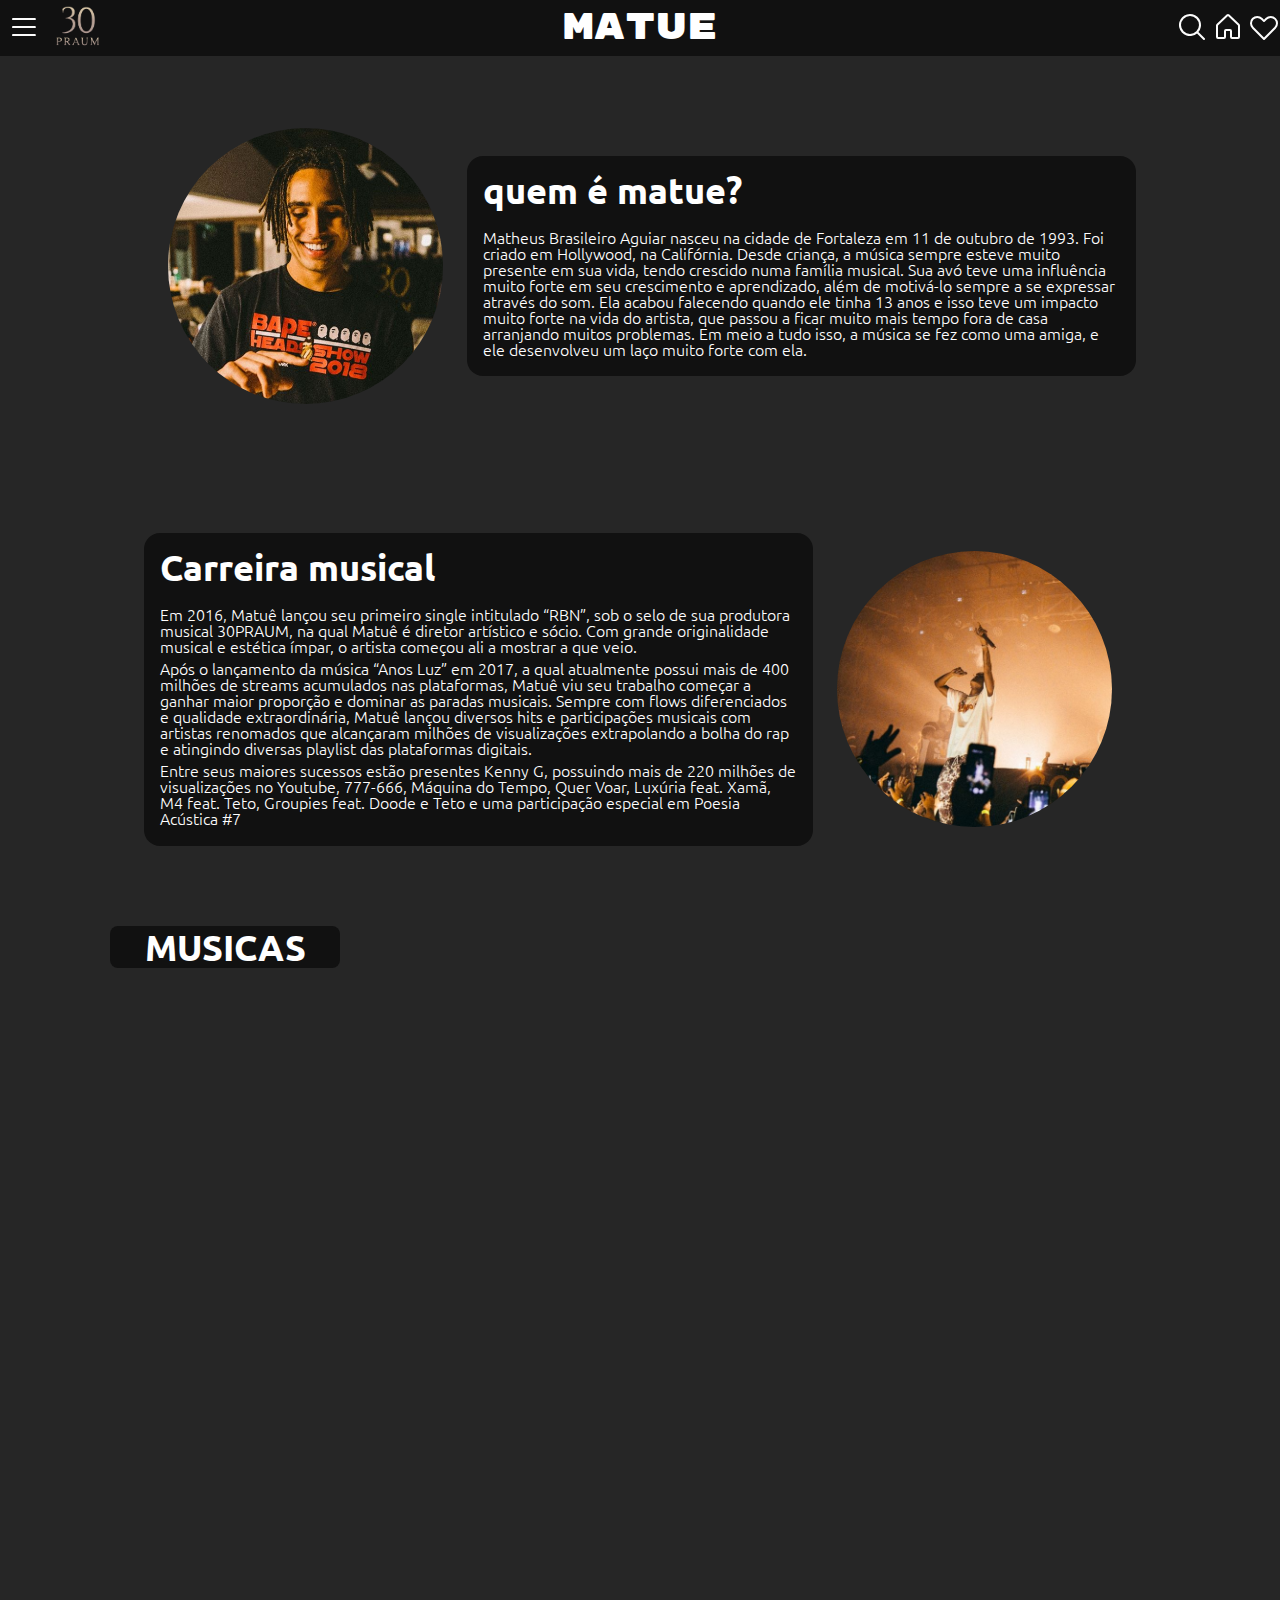
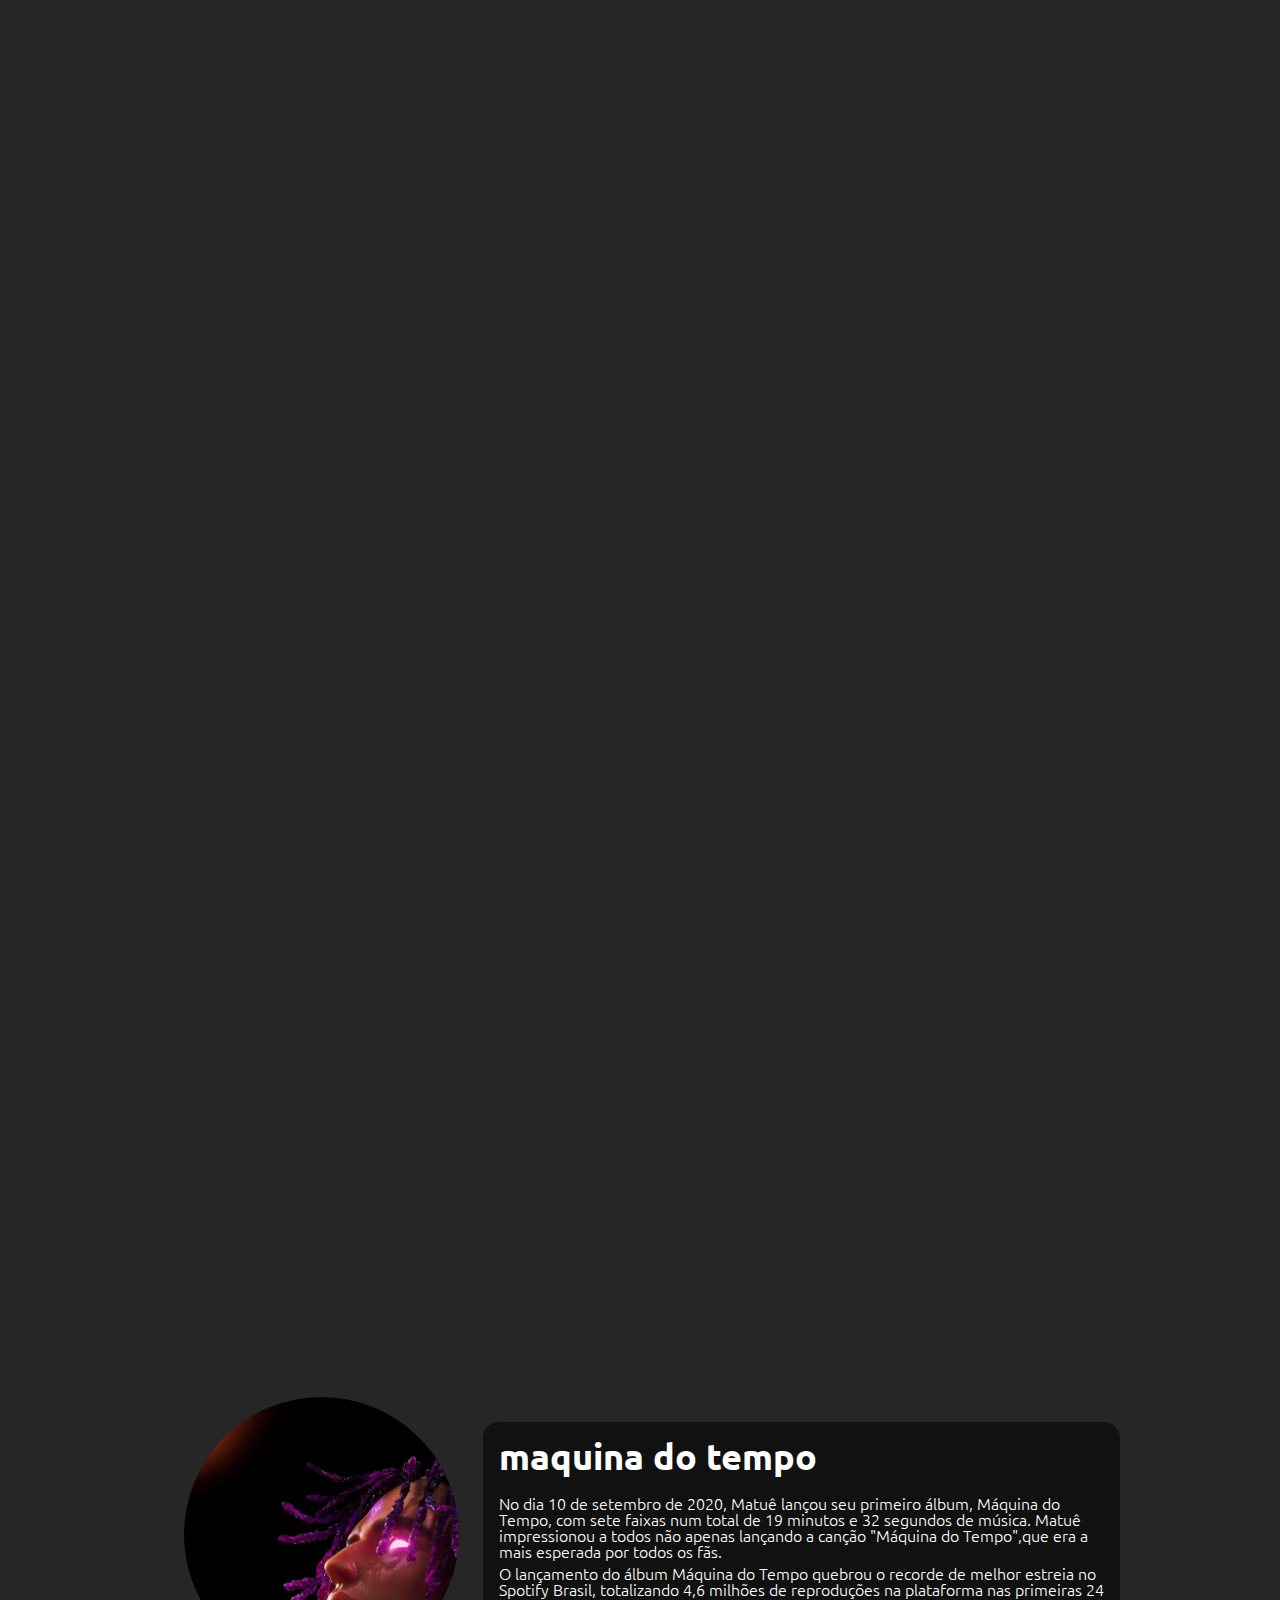
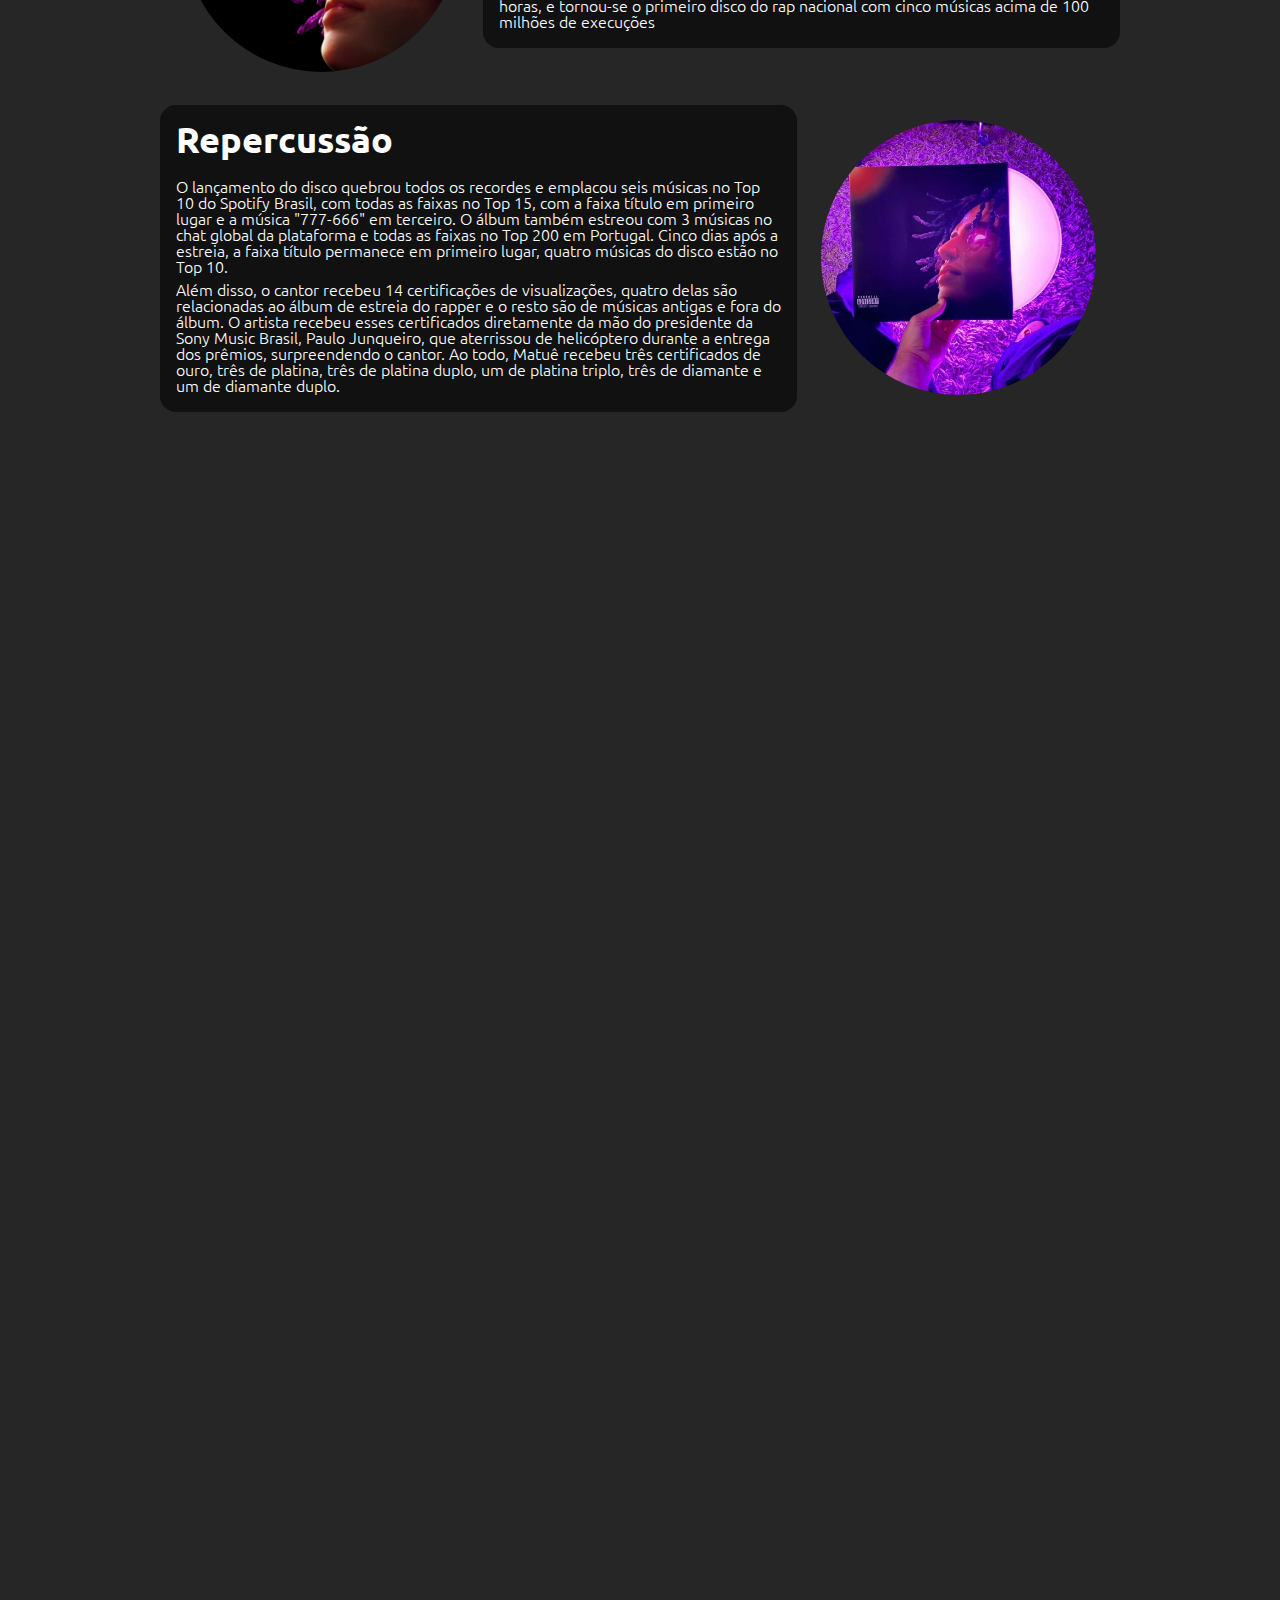
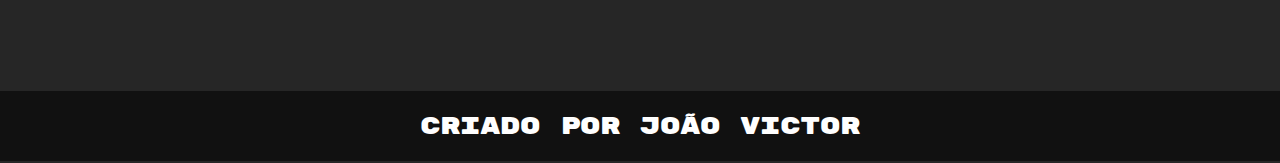
<file: index.html>
<!DOCTYPE html>
<html lang="pt-br">  
<head>
    <meta charset="UTF-8">
    <meta name="viewport" content="width=device-width, initial-scale=1.0">
    <title>30praum</title>
    
    <link rel="preconnect" href="https://fonts.googleapis.com">
    <link rel="preconnect" href="https://fonts.gstatic.com" crossorigin>
    <link href="https://fonts.googleapis.com/css2?family=Rubik+Mono+One&display=swap" rel="stylesheet">

    <link rel="preconnect" href="https://fonts.googleapis.com">
    <link rel="preconnect" href="https://fonts.gstatic.com" crossorigin>
    <link href="https://fonts.googleapis.com/css2?family=Ubuntu:wght@300;400;500;700&display=swap" rel="stylesheet">
    <link rel="stylesheet" href="reset.css">
    <link rel="stylesheet" href="style.css">
    <link rel="stylesheet" href="styles/album.css">
    <link rel="stylesheet" href="./styles/rodape.css">
    <link rel="stylesheet" href="./styles/responsivo.css">
    <link rel="stylesheet" href="./styles/musica.css">
</head>
<body>
    <header class="cabecalho">
        <div class="cabecalho__menu">
            <div class="cabecalho__pesquisa">
                <input type="checkbox" id="menu" class="cabecalho__botao">
                <label for="menu" class="menu__foto">
                    <span class="cabecalho__lista-hamburguer cabecalho__img"><img src="./_fotos/list.png" alt="menu lista" class="new__menu"></span>
                    <img src="_fotos/30praumlogo.png" alt="logo 30praum" width="55" class="cabecalho__img">
                </label>
                <ul class="lista__menu">
                    <li class="lista__titulo">Artistas</li>
                    <li class="lista__menu__item">
                        <a href="index.html" class="lista__link">Matue</a>
                    </li>
                    <li class="lista__menu__item">
                        <a href="teto.html" class="lista__link">Teto</a>
                    </li>
                    <li class="lista__menu__item">
                       <a href="wiu.html" class="lista__link">Wiu</a> 
                    </li>
                </ul>
            </div>   
            <div class="artista">
                <h1 class="artista__pagina">Matue</h1>
            </div> 
            <div class="cabecalho__icones">
                <a href="#"><img src="_fotos/magnifying-glass (1).svg" alt="lupa" class="cabecalho__img"></a>
                <a href="index.html"><img src="_fotos/casa.svg" alt="inicio" class="cabecalho__img"></a>
                <a href="#"><img src="./_fotos/coracao.svg" alt="coração" class="cabecalho__img"></a>
            </div>
        </div>
    </header>


    <main class="biografia">
        <div class="conteudo__foto">
            <img src="./_fotos/matue.png" alt="Matuê" class="conteudo__artista" width="275">
        </div>
        <div class="conteudo__caixa">
            <h1 class="conteudo__titulo">quem é matue?</h1>
            <P class="conteudo__texto">Matheus Brasileiro Aguiar nasceu na cidade de Fortaleza em 11 de outubro de 1993. Foi criado em Hollywood, na Califórnia. Desde criança, a música sempre esteve muito presente em sua vida, tendo crescido numa família musical. Sua avó teve uma influência muito forte em seu crescimento e aprendizado, além de motivá-lo sempre a se expressar através do som. Ela acabou falecendo quando ele tinha 13 anos e isso teve um impacto muito forte na vida do artista, que passou a ficar muito mais tempo fora de casa arranjando muitos problemas. Em meio a tudo isso, a música se fez como uma amiga, e ele desenvolveu um laço muito forte com ela.</P>
        </div>
    </main>

    <section class="carreira">
        <div class="conteudo__caixa">
            <h2 class="conteudo__titulo">Carreira musical</h2>
            <p class="conteudo__texto">Em 2016, Matuê lançou seu primeiro single intitulado “RBN”, sob o selo de sua produtora musical 30PRAUM, na qual Matuê é diretor artístico e sócio. Com grande originalidade musical e estética ímpar, o artista começou ali a mostrar a que veio.</p>

            <p class="conteudo__texto">Após o lançamento da música “Anos Luz” em 2017, a qual atualmente possui mais de 400 milhões de streams acumulados nas plataformas, Matuê viu seu trabalho começar a ganhar maior proporção e dominar as paradas musicais. Sempre com flows diferenciados e qualidade extraordinária, Matuê lançou diversos hits e participações musicais com artistas renomados que alcançaram milhões de visualizações extrapolando a bolha do rap e atingindo diversas playlist das plataformas digitais.</p>
                
            <p class="conteudo__texto">Entre seus maiores sucessos estão presentes  Kenny G, possuindo mais de 220 milhões de visualizações no Youtube, 777-666, Máquina do Tempo, Quer Voar, Luxúria feat. Xamã, M4 feat. Teto, Groupies feat. Doode e Teto e uma participação especial em Poesia Acústica #7</p>
        </div>
        <div class="conteudo__foto">
            <img src="./_fotos/matue4.png" alt="matue cantando" class="conteudo__artista" width="275">
        </div>
    </section>
     
    <section class="musica">
    <div class="conteudo__caixa lancamentos">
        <h2 class="conteudo__titulo titulo__musica">MUSICAS</h2>
    </div>

    <ul class="album__musica">
            
            <li class="album__item">
                <iframe style="border-radius:12px" src="https://open.spotify.com/embed/track/3ktTWpYdXrYApH54cBo4Ap?utm_source=generator" width="100%" height="352" frameBorder="0" allowfullscreen="" allow="autoplay; clipboard-write; encrypted-media; fullscreen; picture-in-picture" loading="lazy"></iframe>
            </li>

            <li class="album__item">
                <iframe style="border-radius:12px" src="https://open.spotify.com/embed/track/4qDT0BeJ7BjatrN9k8AvB4?utm_source=generator" width="100%" height="352" frameBorder="0" allowfullscreen="" allow="autoplay; clipboard-write; encrypted-media; fullscreen; picture-in-picture" loading="lazy"></iframe>
            </li>

            <li class="album__item">
                <iframe style="border-radius:12px" src="https://open.spotify.com/embed/track/6bTdZ7xfKp3NqqADJ8HLyj?utm_source=generator" width="100%" height="352" frameBorder="0" allowfullscreen="" allow="autoplay; clipboard-write; encrypted-media; fullscreen; picture-in-picture" loading="lazy"></iframe>
            </li>

            <li class="album__item">
                <iframe style="border-radius:12px" src="https://open.spotify.com/embed/track/2AQJRDfQJbfgmTf5e62Czl?utm_source=generator" width="100%" height="352" frameBorder="0" allowfullscreen="" allow="autoplay; clipboard-write; encrypted-media; fullscreen; picture-in-picture" loading="lazy"></iframe>
            </li>

            <li class="album__item">
                <iframe style="border-radius:12px" src="https://open.spotify.com/embed/track/3ua3rqwBNmeGeQfcKnA3bT?utm_source=generator" width="100%" height="352" frameBorder="0" allowfullscreen="" allow="autoplay; clipboard-write; encrypted-media; fullscreen; picture-in-picture" loading="lazy"></iframe>
            </li>

            <li class="album__item">
                <iframe style="border-radius:12px" src="https://open.spotify.com/embed/track/7aZusA4cWXz3Wv9e9uhavz?utm_source=generator" width="100%" height="352" frameBorder="0" allowfullscreen="" allow="autoplay; clipboard-write; encrypted-media; fullscreen; picture-in-picture" loading="lazy"></iframe>
            </li>

            <li class="album__item">
                <iframe style="border-radius:12px" src="https://open.spotify.com/embed/track/3pVax9HoXuooUIiSaiDRxL?utm_source=generator" width="100%" height="352" frameBorder="0" allowfullscreen="" allow="autoplay; clipboard-write; encrypted-media; fullscreen; picture-in-picture" loading="lazy"></iframe>
            </li>

            <li class="album__item">
                <iframe style="border-radius:12px" src="https://open.spotify.com/embed/track/3MkdA6vwF0ifRl86yzTlJW?utm_source=generator" width="100%" height="352" frameBorder="0" allowfullscreen="" allow="autoplay; clipboard-write; encrypted-media; fullscreen; picture-in-picture" loading="lazy"></iframe>
            </li>

            <li class="album__item">
                <iframe style="border-radius:12px" src="https://open.spotify.com/embed/track/7MPQNyAX02uIEQCRsC4sgc?utm_source=generator" width="100%" height="352" frameBorder="0" allowfullscreen="" allow="autoplay; clipboard-write; encrypted-media; fullscreen; picture-in-picture" loading="lazy"></iframe>
            </li>

            <li class="album__item">
                <iframe style="border-radius:12px" src="https://open.spotify.com/embed/track/4MF0VMffyxHsy3GZwwUnAs?utm_source=generator" width="100%" height="352" frameBorder="0" allowfullscreen="" allow="autoplay; clipboard-write; encrypted-media; fullscreen; picture-in-picture" loading="lazy"></iframe>
            </li>

            <li class="album__item">
                <iframe style="border-radius:12px" src="https://open.spotify.com/embed/track/18KpzkzNNX4myaqT0ROcVY?utm_source=generator" width="100%" height="352" frameBorder="0" allowfullscreen="" allow="autoplay; clipboard-write; encrypted-media; fullscreen; picture-in-picture" loading="lazy"></iframe>
            </li>

            <li class="album__item">
                <iframe style="border-radius:12px" src="https://open.spotify.com/embed/track/3dMzdnrJHul8dFZsJfGaQI?utm_source=generator" width="100%" height="352" frameBorder="0" allowfullscreen="" allow="autoplay; clipboard-write; encrypted-media; fullscreen; picture-in-picture" loading="lazy"></iframe>
            </li>

            <li class="album__item">
                <iframe style="border-radius:12px" src="https://open.spotify.com/embed/track/1fDBHAthXN5VVLg1RaCYQJ?utm_source=generator" width="100%" height="352" frameBorder="0" allowfullscreen="" allow="autoplay; clipboard-write; encrypted-media; fullscreen; picture-in-picture" loading="lazy"></iframe>
            </li>

            <li class="album__item">
                <iframe style="border-radius:12px" src="https://open.spotify.com/embed/track/0GYPcKDlsb8WEtJkkKdtgH?utm_source=generator" width="100%" height="352" frameBorder="0" allowfullscreen="" allow="autoplay; clipboard-write; encrypted-media; fullscreen; picture-in-picture" loading="lazy"></iframe>
            </li>

            <li class="album__item">
                <iframe style="border-radius:12px" src="https://open.spotify.com/embed/track/1LbGQIbIK5fybh2AfGz0hw?utm_source=generator" width="100%" height="352" frameBorder="0" allowfullscreen="" allow="autoplay; clipboard-write; encrypted-media; fullscreen; picture-in-picture" loading="lazy"></iframe>
            </li>
    </ul>
    </section>

    <section class="album">
        <div class="album__container">
            <div class="conteudo__foto caixa">
                <img src="./_fotos/ab67616d0000b273eaf3178d5ebb408fab56f6b8.jpeg" alt="album maquina do tempo" width="275" class="conteudo__artista">
            </div>
            <div class="conteudo__caixa conteudo__um">
                <h2 class="conteudo__titulo">maquina do tempo</h2>
                <p class=" conteudo__texto">No dia 10 de setembro de 2020, Matuê lançou seu primeiro álbum, Máquina do Tempo, com sete faixas num total de 19 minutos e 32 segundos de música. Matuê impressionou a todos não apenas lançando a canção "Máquina do Tempo",que era a mais esperada por todos os fãs.</p>
                <p class="conteudo__texto">O lançamento do álbum Máquina do Tempo quebrou o recorde de melhor estreia no Spotify Brasil, totalizando 4,6 milhões de reproduções na plataforma nas primeiras 24 horas, e tornou-se o primeiro disco do rap nacional com cinco músicas acima de 100 milhões de execuções</p>
            </div>
        </div>
        <div class="album__container contasiner__doi">
            <div class="conteudo__caixa">
                <h3 class="conteudo__titulo">Repercussão</h3>
                <p class="conteudo__texto">O lançamento do disco quebrou todos os recordes e emplacou seis músicas no Top 10 do Spotify Brasil, com todas as faixas no Top 15, com a faixa título em primeiro lugar e a música "777-666" em terceiro. O álbum também estreou com 3 músicas no chat global da plataforma  e todas as faixas no Top 200 em Portugal. Cinco dias após a estreia, a faixa título permanece em primeiro lugar, quatro músicas do disco estão no Top 10.</p>
                <p class="conteudo__texto">Além disso, o cantor recebeu 14 certificações de visualizações, quatro delas são relacionadas ao álbum de estreia do rapper e o resto são de músicas antigas e fora do álbum. O artista recebeu esses certificados diretamente da mão do presidente da Sony Music Brasil, Paulo Junqueiro, que aterrissou de helicóptero durante a entrega dos prêmios, surpreendendo o cantor. Ao todo, Matuê recebeu três certificados de ouro, três de platina, três de platina duplo, um de platina triplo, três de diamante e um de diamante duplo.</p>
            </div>
            <div class="album__conteudo__foto">
                <img src="./_fotos/maquinaalbum.jpg" alt="foto do album maquina do tempo" class="conteudo__artista" width="275">
            </div> 
        </div> 
        <div class="album-musicas">
            <ul class="lista__album">
                <li class="album__item">
                    <iframe style="border-radius:12px" src="https://open.spotify.com/embed/track/5T6mY3sQbvVfLnertXdoST?utm_source=generator" width="100%" height="352" frameBorder="0" allowfullscreen="" allow="autoplay; clipboard-write; encrypted-media; fullscreen; picture-in-picture" loading="lazy"></iframe>
                </li>
                <li class="album__item">
                    <iframe style="border-radius:12px" src="https://open.spotify.com/embed/track/2XymTaHTrQWDEuSyhfZvqF?utm_source=generator" width="100%" height="352" frameBorder="0" allowfullscreen="" allow="autoplay; clipboard-write; encrypted-media; fullscreen; picture-in-picture" loading="lazy"></iframe>
                </li>
                <li class="album__item">
                    <iframe style="border-radius:12px" src="https://open.spotify.com/embed/track/0bV0LtjtZH76gD0ujPYS3n?utm_source=generator" width="100%" height="352" frameBorder="0" allowfullscreen="" allow="autoplay; clipboard-write; encrypted-media; fullscreen; picture-in-picture" loading="lazy"></iframe>
                </li>
                <li class="album__item">
                    <iframe style="border-radius:12px" src="https://open.spotify.com/embed/track/4OfKTnuccYFO1xxF4tCvRE?utm_source=generator" width="100%" height="352" frameBorder="0" allowfullscreen="" allow="autoplay; clipboard-write; encrypted-media; fullscreen; picture-in-picture" loading="lazy"></iframe>
                </li>
                <li class="album__item">
                    <iframe style="border-radius:12px" src="https://open.spotify.com/embed/track/3sGcETRMuAgcPgjDpIkgMn?utm_source=generator" width="100%" height="352" frameBorder="0" allowfullscreen="" allow="autoplay; clipboard-write; encrypted-media; fullscreen; picture-in-picture" loading="lazy"></iframe>
                </li>
                <li class="album__item">
                    <iframe style="border-radius:12px" src="https://open.spotify.com/embed/track/2c80HnIOPMmQQVQllQEWb5?utm_source=generator" width="100%" height="352" frameBorder="0" allowfullscreen="" allow="autoplay; clipboard-write; encrypted-media; fullscreen; picture-in-picture" loading="lazy"></iframe>
                </li>
                <li class="album__item">
                    <iframe style="border-radius:12px" src="https://open.spotify.com/embed/track/5oI9blwsXC8AkTWw6wASY8?utm_source=generator" width="100%" height="352" frameBorder="0" allowfullscreen="" allow="autoplay; clipboard-write; encrypted-media; fullscreen; picture-in-picture" loading="lazy"></iframe>
                </li>
            </ul>
        </div>
    </section>

   <footer class="rodape">
        <h1 class="titulo__rodape">criado por João Victor</h1>
    </footer> 
</body>
</html>
</file>
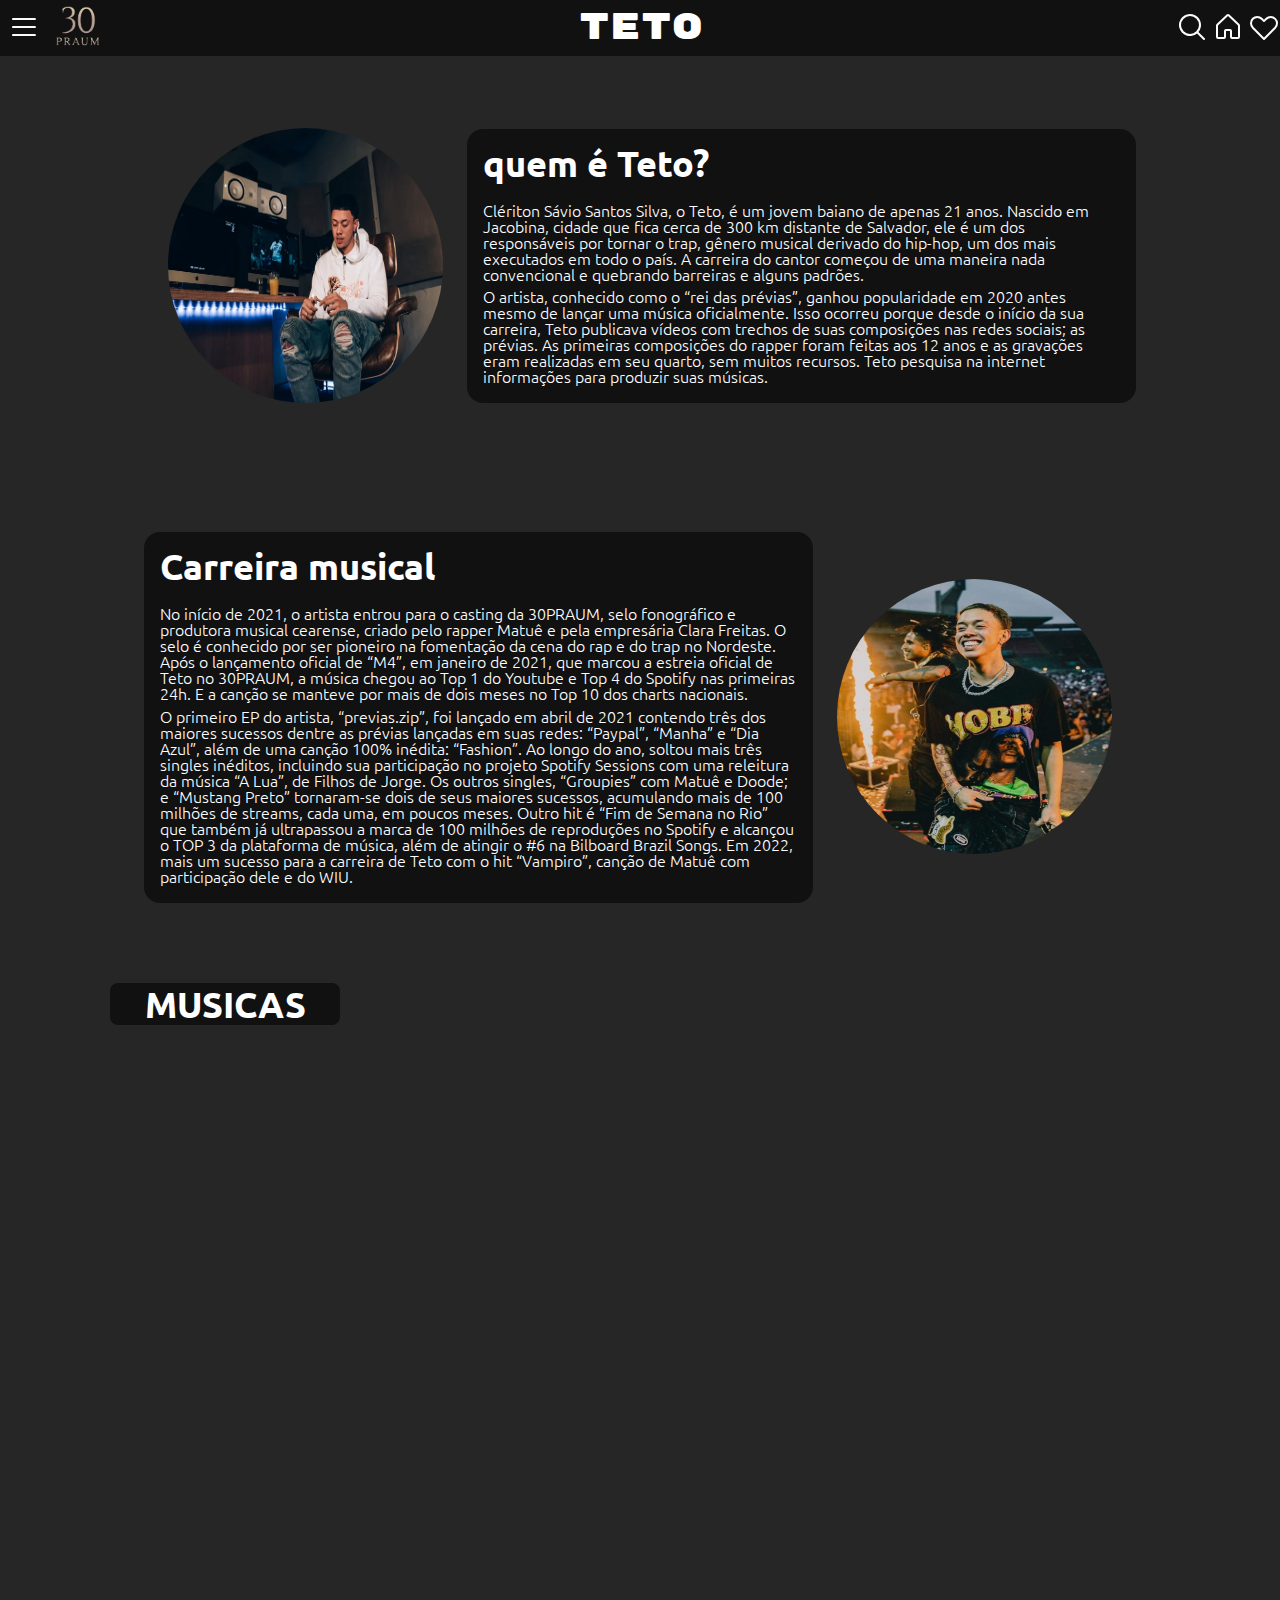
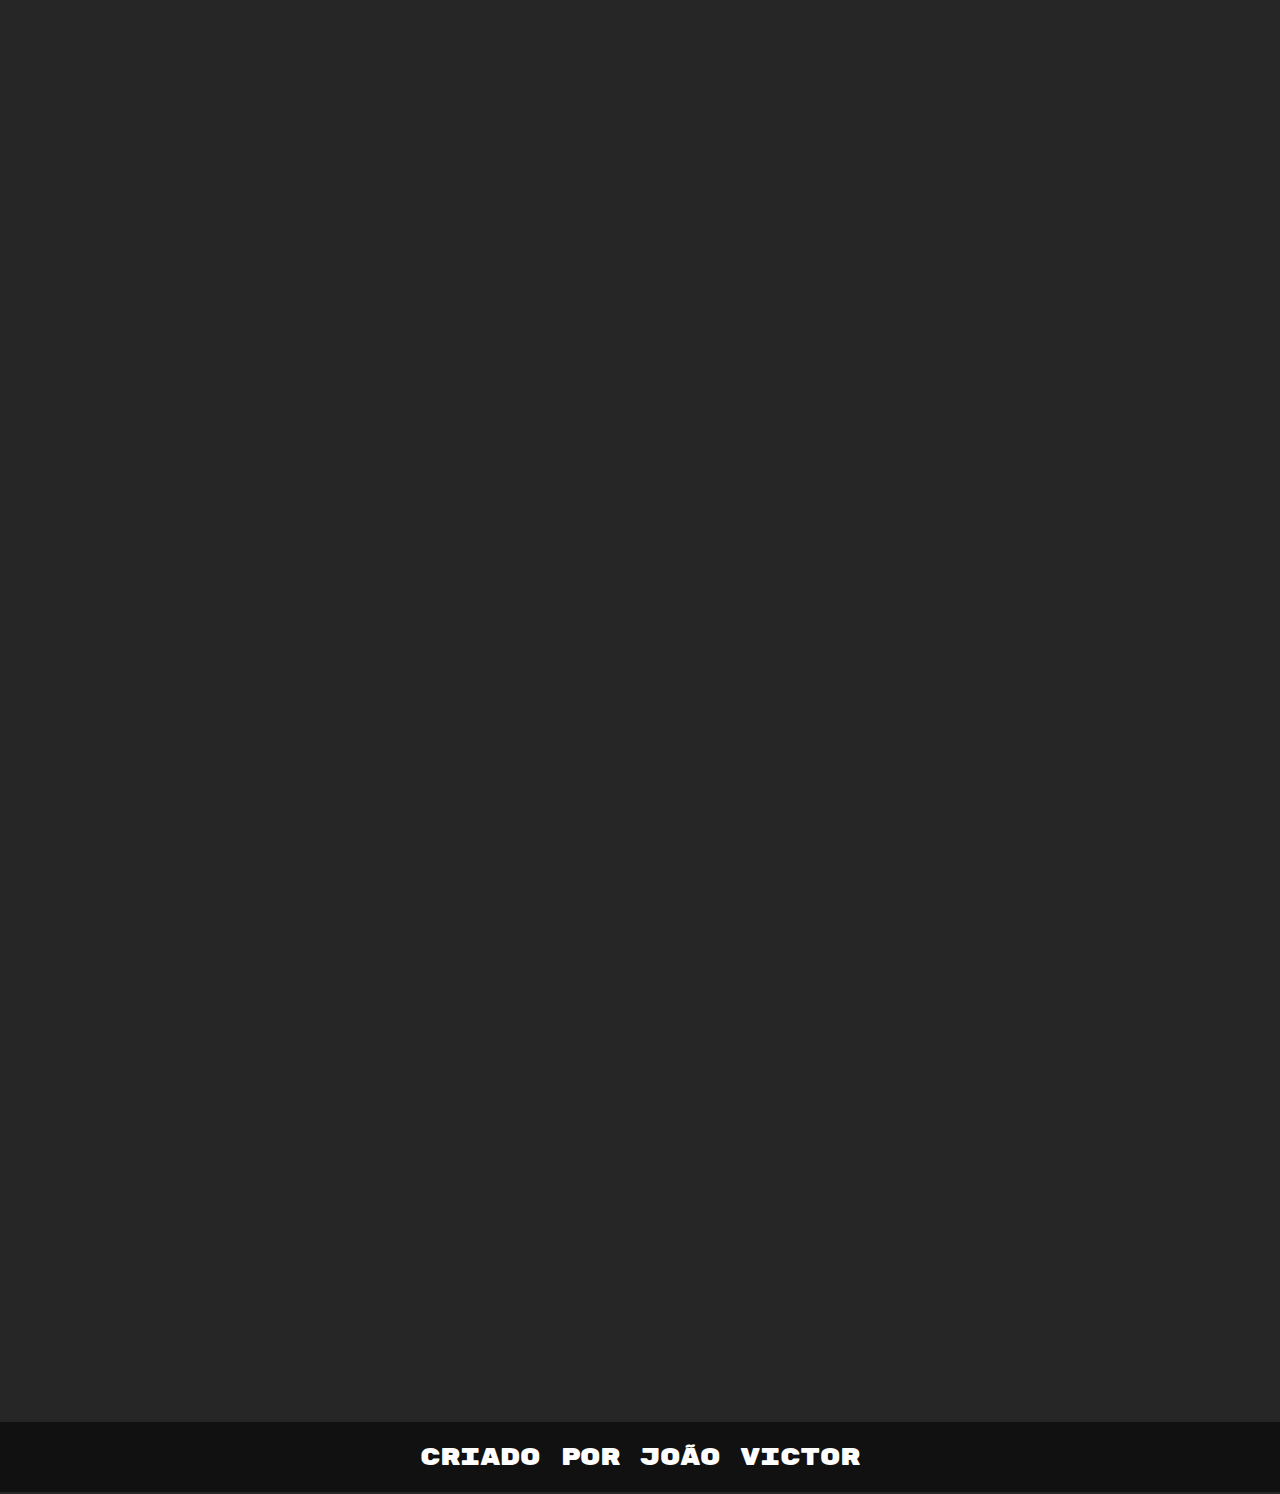
<file: teto.html>
<!DOCTYPE html>
<html lang="pt-br">  
<head>
    <meta charset="UTF-8">
    <meta name="viewport" content="width=device-width, initial-scale=1.0">
    <title>30praum</title>
    
    <link rel="preconnect" href="https://fonts.googleapis.com">
    <link rel="preconnect" href="https://fonts.gstatic.com" crossorigin>
    <link href="https://fonts.googleapis.com/css2?family=Rubik+Mono+One&display=swap" rel="stylesheet">

    <link rel="preconnect" href="https://fonts.googleapis.com">
    <link rel="preconnect" href="https://fonts.gstatic.com" crossorigin>
    <link href="https://fonts.googleapis.com/css2?family=Ubuntu:wght@300;400;500;700&display=swap" rel="stylesheet">
    <link rel="stylesheet" href="reset.css">
    <link rel="stylesheet" href="style.css">
    <link rel="stylesheet" href="styles/album.css">
    <link rel="stylesheet" href="./styles/rodape.css">
    <link rel="stylesheet" href="./styles/responsivo.css">
    <link rel="stylesheet" href="./styles/musica.css">
</head>
<body>
    <header class="cabecalho">
        <div class="cabecalho__menu">
            <div class="cabecalho__pesquisa">
                <input type="checkbox" id="menu" class="cabecalho__botao">
                <label for="menu" class="menu__foto">
                    <span class="cabecalho__lista-hamburguer cabecalho__img"><img src="./_fotos/list.png" alt="menu lista" class="new__menu"></span>
                    <img src="_fotos/30praumlogo.png" alt="logo 30praum" width="55" class="cabecalho__img">
                </label>
                <ul class="lista__menu">
                    <li class="lista__titulo">Artistas</li>
                    <li class="lista__menu__item">
                        <a href="index.html" class="lista__link">Matue</a>
                    </li>
                    <li class="lista__menu__item">
                        <a href="teto.html" class="lista__link">Teto</a>
                    </li>
                    <li class="lista__menu__item">
                       <a href="wiu.html" class="lista__link">Wiu</a> 
                    </li>
                </ul>
            </div>   
            <div class="artista">
                <h1 class="artista__pagina">Teto</h1>
            </div> 
            <div class="cabecalho__icones">
                <a href="#"><img src="_fotos/magnifying-glass (1).svg" alt="lupa" class="cabecalho__img"></a>
                <a href="index.html"><img src="_fotos/casa.svg" alt="inicio" class="cabecalho__img"></a>
                <a href="#"><img src="./_fotos/coracao.svg" alt="coração" class="cabecalho__img"></a>
            </div>
        </div>
    </header>


 
    <main class="biografia">
        <div class="conteudo__foto">
            <img src="./_fotos/teto.webp" alt="Teto" class="conteudo__artista" width="275" height="275">
        </div>
        <div class="conteudo__caixa">
            <h1 class="conteudo__titulo">quem é Teto?</h1>
            <p class="conteudo__texto">Clériton Sávio Santos Silva, o Teto, é um jovem baiano de apenas 21 anos. Nascido em Jacobina, cidade que fica cerca de 300 km distante de Salvador, ele é um dos responsáveis por tornar o trap, gênero musical derivado do hip-hop, um dos mais executados em todo o país. A carreira do cantor começou de uma maneira nada convencional e quebrando barreiras e alguns padrões.</p>
               
            <p class="conteudo__texto">O artista, conhecido como o “rei das prévias”, ganhou popularidade em 2020 antes mesmo de lançar uma música oficialmente. Isso ocorreu porque desde o início da sua carreira, Teto publicava vídeos com trechos de suas composições nas redes sociais; as prévias. As primeiras composições do rapper foram feitas aos 12 anos e as gravações eram realizadas em seu quarto, sem muitos recursos. Teto pesquisa na internet informações para produzir suas músicas.</p>    
        </div>    
    </main>

    <section class="carreira">
        <div class="conteudo__caixa">
            <h2 class="conteudo__titulo">Carreira musical</h2>

            <p class="conteudo__texto">No início de 2021, o artista entrou para o casting da 30PRAUM, selo fonográfico e produtora musical cearense, criado pelo rapper Matuê e pela empresária Clara Freitas. O selo é conhecido por ser pioneiro na fomentação da cena do rap e do trap no Nordeste. Após o lançamento oficial de “M4”, em janeiro de 2021, que marcou a estreia oficial de Teto no 30PRAUM, a música chegou ao Top 1 do Youtube e Top 4 do Spotify nas primeiras 24h. E a canção se manteve por mais de dois meses no Top 10 dos charts nacionais.</p>
                
            <p class="conteudo__texto">O primeiro EP do artista, “previas.zip”, foi lançado em abril de 2021 contendo três dos maiores sucessos dentre as prévias lançadas em suas redes: “Paypal”, “Manha” e “Dia Azul”, além de uma canção 100% inédita: “Fashion”. Ao longo do ano, soltou mais três singles inéditos, incluindo sua participação no projeto Spotify Sessions com uma releitura da música “A Lua”, de Filhos de Jorge. Os outros singles, “Groupies” com Matuê e Doode; e “Mustang Preto” tornaram-se dois de seus maiores sucessos, acumulando mais de 100 milhões de streams, cada uma, em poucos meses. Outro hit é “Fim de Semana no Rio” que também já ultrapassou a marca de 100 milhões de reproduções no Spotify e alcançou o TOP 3 da plataforma de música, além de atingir o #6 na Bilboard Brazil Songs. Em 2022, mais um sucesso para a carreira de Teto com o hit “Vampiro”, canção de Matuê com participação dele e do WIU.</p>
        </div>
        <div class="conteudo__foto">
            <img src="./_fotos/teto_show.jpg" alt="teto cantando" class="conteudo__artista" width="275" height="275">
        </div>
    </section>

    <section class="musica">
        <div class="conteudo__caixa lancamentos">
            <h2 class="conteudo__titulo titulo__musica">MUSICAS</h2>
        </div>
    
        <ul class="album__musica">
            <li class="album__item">
                <iframe style="border-radius:12px" src="https://open.spotify.com/embed/track/07AQkmp456NpEnT8HR7WLy?utm_source=generator" width="100%" height="352" frameBorder="0" allowfullscreen="" allow="autoplay; clipboard-write; encrypted-media; fullscreen; picture-in-picture" loading="lazy"></iframe>
            </li>

            <li class="album__item">
                <iframe style="border-radius:12px" src="https://open.spotify.com/embed/track/3ow7zYRhbIO7f4yyHI4ZaD?utm_source=generator" width="100%" height="352" frameBorder="0" allowfullscreen="" allow="autoplay; clipboard-write; encrypted-media; fullscreen; picture-in-picture" loading="lazy"></iframe>
            </li>

            <li class="album__item">
                <iframe style="border-radius:12px" src="https://open.spotify.com/embed/track/0KeH4jaWKwZ4pNaBb0IW4g?utm_source=generator" width="100%" height="352" frameBorder="0" allowfullscreen="" allow="autoplay; clipboard-write; encrypted-media; fullscreen; picture-in-picture" loading="lazy"></iframe>
            </li>

            <li class="album__item">    
                <iframe style="border-radius:12px" src="https://open.spotify.com/embed/track/1QjsRvdLEvUmKgCWh9cvd5?utm_source=generator" width="100%" height="352" frameBorder="0" allowfullscreen="" allow="autoplay; clipboard-write; encrypted-media; fullscreen; picture-in-picture" loading="lazy"></iframe>
            </li>

            <li class="album__item">
                <iframe style="border-radius:12px" src="https://open.spotify.com/embed/track/6x1FttETfbRLerumlTn0ZH?utm_source=generator" width="100%" height="352" frameBorder="0" allowfullscreen="" allow="autoplay; clipboard-write; encrypted-media; fullscreen; picture-in-picture" loading="lazy"></iframe>
            </li>

            <li class="album__item"> 
                <iframe style="border-radius:12px" src="https://open.spotify.com/embed/track/6Vgn3IEUkWs3d6og029Gtm?utm_source=generator" width="100%" height="352" frameBorder="0" allowfullscreen="" allow="autoplay; clipboard-write; encrypted-media; fullscreen; picture-in-picture" loading="lazy"></iframe>
            </li>

            <li class="album__item">    
                <iframe style="border-radius:12px" src="https://open.spotify.com/embed/track/7afaZ37wJJL6880z1NRgJS?utm_source=generator" width="100%" height="352" frameBorder="0" allowfullscreen="" allow="autoplay; clipboard-write; encrypted-media; fullscreen; picture-in-picture" loading="lazy"></iframe>
            </li>

            <li class="album__item">    
                <iframe style="border-radius:12px" src="https://open.spotify.com/embed/track/6bTdZ7xfKp3NqqADJ8HLyj?utm_source=generator" width="100%" height="352" frameBorder="0" allowfullscreen="" allow="autoplay; clipboard-write; encrypted-media; fullscreen; picture-in-picture" loading="lazy"></iframe>
            </li>

            <li class="album__item">    
                <iframe style="border-radius:12px" src="https://open.spotify.com/embed/track/4qDT0BeJ7BjatrN9k8AvB4?utm_source=generator" width="100%" height="352" frameBorder="0" allowfullscreen="" allow="autoplay; clipboard-write; encrypted-media; fullscreen; picture-in-picture" loading="lazy"></iframe>
            </li> 

            <li class="album__item">
                <iframe style="border-radius:12px" src="https://open.spotify.com/embed/track/0FBV7lozkqCSuV2q24n43x?utm_source=generator" width="100%" height="352" frameBorder="0" allowfullscreen="" allow="autoplay; clipboard-write; encrypted-media; fullscreen; picture-in-picture" loading="lazy"></iframe>
            </li>

            <li class="album__item">
                <iframe style="border-radius:12px" src="https://open.spotify.com/embed/track/39uMV1Ix79vlMNssVxACuU?utm_source=generator" width="100%" height="352" frameBorder="0" allowfullscreen="" allow="autoplay; clipboard-write; encrypted-media; fullscreen; picture-in-picture" loading="lazy"></iframe>
            </li>

            <li class="album__item">
                <iframe style="border-radius:12px" src="https://open.spotify.com/embed/track/6cRyy0XvzIdbSNzjYAOoFf?utm_source=generator" width="100%" height="352" frameBorder="0" allowfullscreen="" allow="autoplay; clipboard-write; encrypted-media; fullscreen; picture-in-picture" loading="lazy"></iframe>
            </li>

            <li class="album__item">
                <iframe style="border-radius:12px" src="https://open.spotify.com/embed/track/0VybBobSYSzliyEJ1VqwGR?utm_source=generator" width="100%" height="352" frameBorder="0" allowfullscreen="" allow="autoplay; clipboard-write; encrypted-media; fullscreen; picture-in-picture" loading="lazy"></iframe>
            <li class="album__item">
 
            <li class="album__item">    
                <iframe style="border-radius:12px" src="https://open.spotify.com/embed/track/3ua3rqwBNmeGeQfcKnA3bT?utm_source=generator" width="100%" height="352" frameBorder="0" allowfullscreen="" allow="autoplay; clipboard-write; encrypted-media; fullscreen; picture-in-picture" loading="lazy"></iframe>    
            </li>
        </ul>


    </section>
    
    <footer class="rodape">
        <h1 class="titulo__rodape">criado por João Victor</h1>
    </footer>
</body>
</html>
</file>
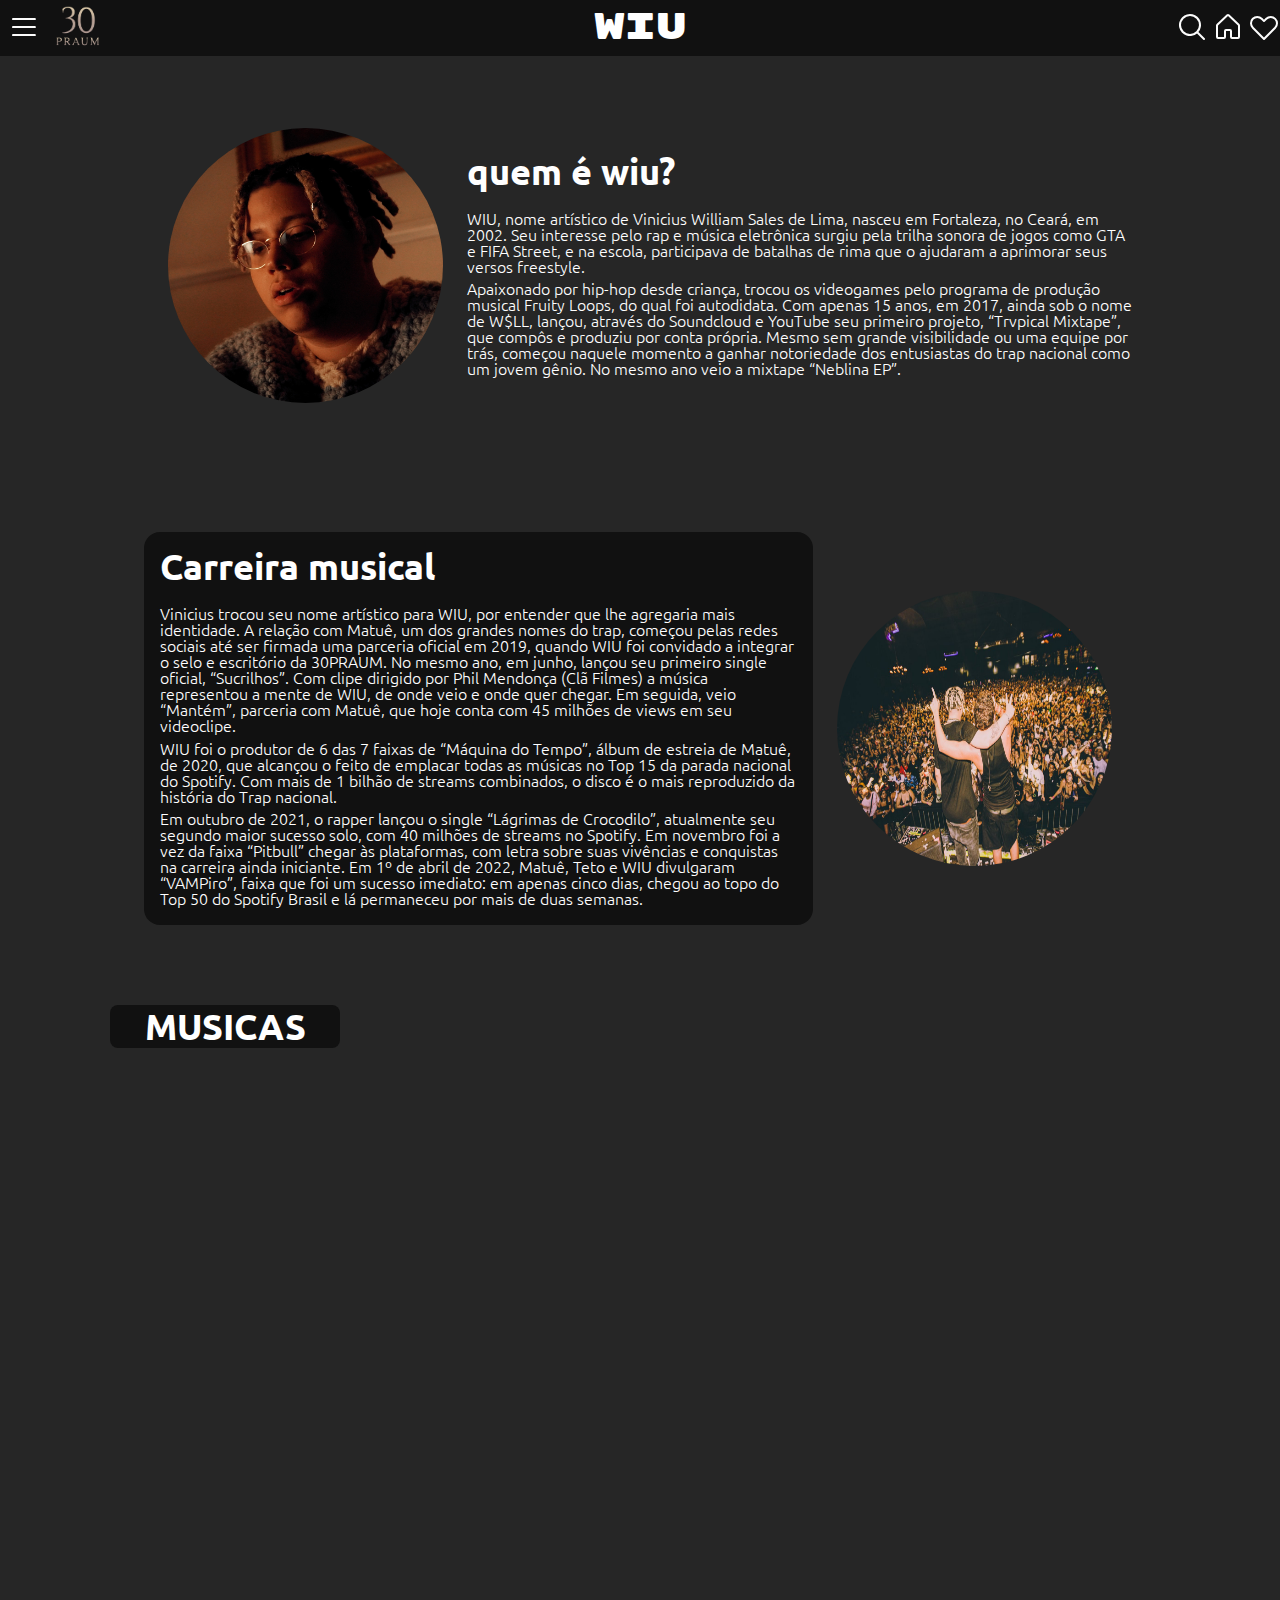
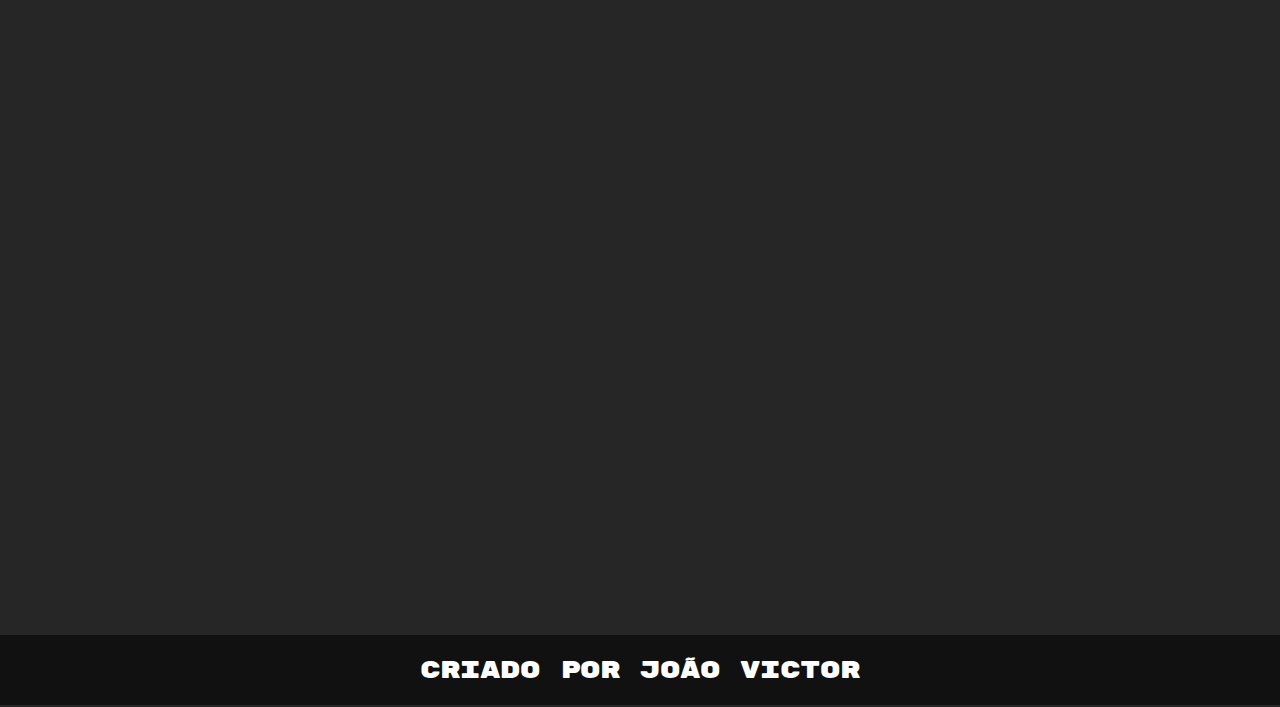
<file: wiu.html>
<!DOCTYPE html>
<html lang="pt-br">  
<head>
    <meta charset="UTF-8">
    <meta name="viewport" content="width=device-width, initial-scale=1.0">
    <title>30praum</title>
    
    <link rel="preconnect" href="https://fonts.googleapis.com">
    <link rel="preconnect" href="https://fonts.gstatic.com" crossorigin>
    <link href="https://fonts.googleapis.com/css2?family=Rubik+Mono+One&display=swap" rel="stylesheet">

    <link rel="preconnect" href="https://fonts.googleapis.com">
    <link rel="preconnect" href="https://fonts.gstatic.com" crossorigin>
    <link href="https://fonts.googleapis.com/css2?family=Ubuntu:wght@300;400;500;700&display=swap" rel="stylesheet">
    <link rel="stylesheet" href="reset.css">
    <link rel="stylesheet" href="style.css">
    <link rel="stylesheet" href="styles/album.css">
    <link rel="stylesheet" href="./styles/rodape.css">
    <link rel="stylesheet" href="./styles/responsivo.css">
    <link rel="stylesheet" href="./styles/musica.css">
</head>
<body>
    <header class="cabecalho">
        <div class="cabecalho__menu">
            <div class="cabecalho__pesquisa">
                <input type="checkbox" id="menu" class="cabecalho__botao">
                <label for="menu" class="menu__foto">
                    <span class="cabecalho__lista-hamburguer cabecalho__img"><img src="./_fotos/list.png" alt="menu lista" class="new__menu"></span>
                    <img src="_fotos/30praumlogo.png" alt="logo 30praum" width="55" class="cabecalho__img">
                </label>
                <ul class="lista__menu">
                    <li class="lista__titulo">Artistas</li>
                    <li class="lista__menu__item">
                        <a href="index.html" class="lista__link">Matue</a>
                    </li>
                    <li class="lista__menu__item">
                        <a href="teto.html" class="lista__link">Teto</a>
                    </li>
                    <li class="lista__menu__item">
                       <a href="wiu.html" class="lista__link">Wiu</a> 
                    </li>
                </ul>
            </div>   
            <div class="artista">
                <h1 class="artista__pagina">Wiu</h1>
            </div> 
            <div class="cabecalho__icones">
                <a href="#"><img src="_fotos/magnifying-glass (1).svg" alt="lupa" class="cabecalho__img"></a>
                <a href="index.html"><img src="_fotos/casa.svg" alt="inicio" class="cabecalho__img"></a>
                <a href="#"><img src="./_fotos/coracao.svg" alt="coração" class="cabecalho__img"></a>
            </div>
        </div>
    </header>

    <main class="biografia">
        <div class="conteudo__foto">
            <img src="./_fotos/wiu.jpg" alt="Teto" class="conteudo__artista" width="275" height="275">
        </div>
        <div class="-conteudo__caixa">
            <h1 class="conteudo__titulo">quem é wiu?</h1>
            <p class="conteudo__texto">WIU, nome artístico de Vinicius William Sales de Lima, nasceu em Fortaleza, no Ceará, em 2002. Seu interesse pelo rap e música eletrônica surgiu pela trilha sonora de jogos como GTA e FIFA Street, e na escola, participava de batalhas de rima que o ajudaram a aprimorar seus versos freestyle. </p>
               
            <p class="conteudo__texto">Apaixonado por hip-hop desde criança, trocou os videogames pelo programa de produção musical Fruity Loops, do qual foi autodidata. Com apenas 15 anos, em 2017, ainda sob o nome de W$LL, lançou, através do Soundcloud e YouTube seu primeiro projeto, “Trvpical Mixtape”, que compôs e produziu por conta própria. Mesmo sem grande visibilidade ou uma equipe por trás, começou naquele momento a ganhar notoriedade dos entusiastas do trap nacional como um jovem gênio. No mesmo ano veio a mixtape “Neblina EP”.</p>    
            
        </div>    
    </main>

    <section class="carreira">
        <div class="conteudo__caixa">
            <h2 class="conteudo__titulo">Carreira musical</h2>

            <p class="conteudo__texto">Vinicius trocou seu nome artístico para WIU, por entender que lhe agregaria mais identidade. A relação com Matuê, um dos grandes nomes do trap, começou pelas redes sociais até ser firmada uma parceria oficial em 2019, quando WIU foi convidado a integrar o selo e escritório da 30PRAUM. No mesmo ano, em junho, lançou seu primeiro single oficial, “Sucrilhos”. Com clipe dirigido por Phil Mendonça (Clã Filmes) a música representou a mente de WIU, de onde veio e onde quer chegar. Em seguida, veio “Mantém”, parceria com Matuê, que hoje conta com 45 milhões de views em seu videoclipe.</p>
                
            <p class="conteudo__texto">WIU foi o produtor de 6 das 7 faixas de “Máquina do Tempo”, álbum de estreia de Matuê, de 2020, que alcançou o feito de emplacar todas as músicas no Top 15 da parada nacional do Spotify. Com mais de 1 bilhão de streams combinados, o disco é o mais reproduzido da história do Trap nacional.</p>

            <p class="conteudo__texto">Em outubro de 2021, o rapper lançou o single “Lágrimas de Crocodilo”, atualmente seu segundo maior sucesso solo, com 40 milhões de streams no Spotify. Em novembro foi a vez da faixa “Pitbull” chegar às plataformas, com letra sobre suas vivências e conquistas na carreira ainda iniciante. Em 1º de abril de 2022, Matuê, Teto e WIU divulgaram “VAMPiro”, faixa que foi um sucesso imediato: em apenas cinco dias, chegou ao topo do Top 50 do Spotify Brasil e lá permaneceu por mais de duas semanas.   
            </p>
        </div>
        <div class="conteudo__foto">
            <img src="./_fotos/wiu_show.jpg" alt="teto cantando" class="conteudo__artista" width="275" height="275">
        </div>
    </section>

    <section class="musica">
        <div class="conteudo__caixa lancamentos">
            <h2 class="conteudo__titulo titulo__musica">MUSICAS</h2>
        </div>

        <ul class="album__musica">
            <li class="album__item">
                <iframe style="border-radius:12px" src="https://open.spotify.com/embed/track/0VybBobSYSzliyEJ1VqwGR?utm_source=generator" width="100%" height="352" frameBorder="0" allowfullscreen="" allow="autoplay; clipboard-write; encrypted-media; fullscreen; picture-in-picture" loading="lazy"></iframe>
            </li>

            <li class="album__item">
                <iframe style="border-radius:12px" src="https://open.spotify.com/embed/track/52hZ6Mr4vJawAwSQucW67R?utm_source=generator" width="100%" height="352" frameBorder="0" allowfullscreen="" allow="autoplay; clipboard-write; encrypted-media; fullscreen; picture-in-picture" loading="lazy"></iframe>
            </li>

            <li class="album__item">
                <iframe style="border-radius:12px" src="https://open.spotify.com/embed/track/41FfJDG3FRnChcwlLRBgMp?utm_source=generator&theme=0" width="100%" height="352" frameBorder="0" allowfullscreen="" allow="autoplay; clipboard-write; encrypted-media; fullscreen; picture-in-picture" loading="lazy"></iframe>
            </li>

            <li class="album__item">    
                <iframe style="border-radius:12px" src="https://open.spotify.com/embed/track/3N8sn9QZsbwXrEQxqCGgAA?utm_source=generator" width="100%" height="352" frameBorder="0" allowfullscreen="" allow="autoplay; clipboard-write; encrypted-media; fullscreen; picture-in-picture" loading="lazy"></iframe>
            </li>

            <li class="album__item">
                <iframe style="border-radius:12px" src="https://open.spotify.com/embed/track/2liHTN02pSJPhSOViN3T5v?utm_source=generator&theme=0" width="100%" height="352" frameBorder="0" allowfullscreen="" allow="autoplay; clipboard-write; encrypted-media; fullscreen; picture-in-picture" loading="lazy"></iframe>
            </li>

            <li class="album__item"> 
                <iframe style="border-radius:12px" src="https://open.spotify.com/embed/track/4hWp2U1XNZkXK23iyyfWgh?utm_source=generator" width="100%" height="352" frameBorder="0" allowfullscreen="" allow="autoplay; clipboard-write; encrypted-media; fullscreen; picture-in-picture" loading="lazy"></iframe>
            </li>

            <li class="album__item">    
                <iframe style="border-radius:12px" src="https://open.spotify.com/embed/track/4qDT0BeJ7BjatrN9k8AvB4?utm_source=generator" width="100%" height="352" frameBorder="0" allowfullscreen="" allow="autoplay; clipboard-write; encrypted-media; fullscreen; picture-in-picture" loading="lazy"></iframe>
            </li>

            <li class="album__item">    
                <iframe style="border-radius:12px" src="https://open.spotify.com/embed/track/2T1exIgrsb1tM0S7oXCYgA?utm_source=generator" width="100%" height="352" frameBorder="0" allowfullscreen="" allow="autoplay; clipboard-write; encrypted-media; fullscreen; picture-in-picture" loading="lazy"></iframe>
            </li>

            <li class="album__item">    
                <iframe style="border-radius:12px" src="https://open.spotify.com/embed/track/4cxApmpAxYi9UlB6AT2H8S?utm_source=generator" width="100%" height="352" frameBorder="0" allowfullscreen="" allow="autoplay; clipboard-write; encrypted-media; fullscreen; picture-in-picture" loading="lazy"></iframe>
            </li> 

            <li class="album__item">
                <iframe style="border-radius:12px" src="https://open.spotify.com/embed/track/42wWf8vyEYFqXoe4msRScV?utm_source=generator" width="100%" height="352" frameBorder="0" allowfullscreen="" allow="autoplay; clipboard-write; encrypted-media; fullscreen; picture-in-picture" loading="lazy"></iframe>
            </li>

            <li class="album__item">
                <iframe style="border-radius:12px" src="https://open.spotify.com/embed/track/71KMGcQc6UjptNlrKtFhmq?utm_source=generator" width="100%" height="352" frameBorder="0" allowfullscreen="" allow="autoplay; clipboard-write; encrypted-media; fullscreen; picture-in-picture" loading="lazy"></iframe>
            </li>

            <li class="album__item">
                <iframe style="border-radius:12px" src="https://open.spotify.com/embed/track/4Lp52cUPsYaeQGq3rc5sSK?utm_source=generator" width="100%" height="352" frameBorder="0" allowfullscreen="" allow="autoplay; clipboard-write; encrypted-media; fullscreen; picture-in-picture" loading="lazy"></iframe>
            </li>

            <li class="album__item">
                <iframe style="border-radius:12px" src="https://open.spotify.com/embed/track/5opsWp8BUr8rs1YBF1vLYw?utm_source=generator" width="100%" height="352" frameBorder="0" allowfullscreen="" allow="autoplay; clipboard-write; encrypted-media; fullscreen; picture-in-picture" loading="lazy"></iframe>
            </li>
 
            <li class="album__item">    
                <iframe style="border-radius:12px" src="https://open.spotify.com/embed/track/4thcFYt8XSL6WHd33MzZNm?utm_source=generator" width="100%" height="352" frameBorder="0" allowfullscreen="" allow="autoplay; clipboard-write; encrypted-media; fullscreen; picture-in-picture" loading="lazy"></iframe>
            </li>

            <li class="album__item">
                <iframe style="border-radius:12px" src="https://open.spotify.com/embed/track/4Yd1DWr9MRpjGDYCISH19n?utm_source=generator" width="100%" height="352" frameBorder="0" allowfullscreen="" allow="autoplay; clipboard-write; encrypted-media; fullscreen; picture-in-picture" loading="lazy"></iframe>
            </li>
            
            <li class="album__item">
                <iframe style="border-radius:12px" src="https://open.spotify.com/embed/track/7nFvKgVumc9FcU97zGjjei?utm_source=generator" width="100%" height="352" frameBorder="0" allowfullscreen="" allow="autoplay; clipboard-write; encrypted-media; fullscreen; picture-in-picture" loading="lazy"></iframe>
            </li>
            
            <li class="album__item">
                <iframe style="border-radius:12px" src="https://open.spotify.com/embed/track/44OBpSw2bAwEiw26lQZDvy?utm_source=generator" width="100%" height="352" frameBorder="0" allowfullscreen="" allow="autoplay; clipboard-write; encrypted-media; fullscreen; picture-in-picture" loading="lazy"></iframe>
            </li>

            <li class="album__item">
                <iframe style="border-radius:12px" src="https://open.spotify.com/embed/track/1JzMOnuyabzpRuSudDD4Cq?utm_source=generator" width="100%" height="352" frameBorder="0" allowfullscreen="" allow="autoplay; clipboard-write; encrypted-media; fullscreen; picture-in-picture" loading="lazy"></iframe>
            </li>
            
            <li class="album__item">
                <iframe style="border-radius:12px" src="https://open.spotify.com/embed/track/2orGm2E68ODFYOURjaES62?utm_source=generator" width="100%" height="352" frameBorder="0" allowfullscreen="" allow="autoplay; clipboard-write; encrypted-media; fullscreen; picture-in-picture" loading="lazy"></iframe>
            </li>    

            <li class="album__item">
                <iframe style="border-radius:12px" src="https://open.spotify.com/embed/track/4BbZUFzlbx4mVR1r0Z35x2?utm_source=generator" width="100%" height="352" frameBorder="0" allowfullscreen="" allow="autoplay; clipboard-write; encrypted-media; fullscreen; picture-in-picture" loading="lazy"></iframe>
            </li>    

            <li class="album__item">
                <iframe style="border-radius:12px" src="https://open.spotify.com/embed/track/3uz2TYNawZPRCFWrz5Gmzh?utm_source=generator" width="100%" height="352" frameBorder="0" allowfullscreen="" allow="autoplay; clipboard-write; encrypted-media; fullscreen; picture-in-picture" loading="lazy"></iframe>
            </li>    
        </ul>
    </section>
    
    <footer class="rodape">
        <h1 class="titulo__rodape">criado por João Victor</h1>
    </footer> 
</body>
</html>
</file>
<file: style.css>
@import url("./styles/album.css");
@import url("./styles/musica.css");

:root{
    --cor-cabecalho: #111111;
    --cor-menu: #1a1a1a;
    --black:#000000;
    --cor-letras: #ffffff;
    --laranja: #e65100;
    --cor-fundo:#262626;
    --font-principal: "Ubuntu";
    --font-artista: "Rubik Mono One";
}

body{
    color: var(--cor-letras);
    background-color: var(--cor-fundo);
    font-family: var(--font-principal);
    font-size: 16px;
}

/*configuração do header*/

.artista__pagina{
    font-size: 36px;
    font-weight: 400;
    font-family: var(--font-artista);
}

.cabecalho{
    width: 100%;
    position: fixed;
    background-color: var(--cor-cabecalho);
}

.cabecalho__lista-hamburguer{
    height: 50px;
    width: 50px;
    background-repeat: no-repeat;
    background-position: center;
    display: inline-block;
}

.cabecalho__menu{
    display: flex;
    justify-content: space-between;
    align-items: center;
    position: sticky;
}

.menu__foto{
    display: flex;
    justify-content: space-around;
    align-items: center;
}

.new__menu{
    padding: 0.5rem;
}

.lista__menu{
    display: none;
    position: absolute;
    top: 100%;
    background-color: var(--cor-menu);
    width: 20vw;
}

.cabecalho__botao{
    display: none;
}

.cabecalho__botao:checked~.lista__menu{
    display: block;
}

.lista__titulo{
    font-size: 20px;
    font-weight: 500;
    font-family: var(--font-principal);
    padding: 0.5em;
}

.lista__link{
    color: var(--cor-letras);
    font-size: 1rem;
    font-weight: 400;
    font-family: var(--font-principal);
    text-decoration: none;
}

.lista__menu__item{
    padding: 0.8em 1.2em;
}

/* configuração do main, carreira*/

.biografia{
    display: flex;
    align-items: center;
    padding: 8em 9em;
}

.carreira{
    display: flex;
    padding: 0 9em;
    align-items: center;
}

/* configuração de estilo de imagem e texto*/

.conteudo__artista{
    border-radius: 50%;
    padding: 0 1.5em;
}

.conteudo__caixa{
    background-color: var(--cor-cabecalho);
    border-radius: 16px;
    padding: 1em 1em;
}

.conteudo__titulo{
    font-family: var(--font-principal);
    font-size: 36px;
    font-weight: 700;
    padding-bottom: 0.5em;
}

.conteudo__texto{
    font-family: var(--font-principal);
    font-weight: 300;
    padding: 0.2em 0;
}
</file>
<file: styles/album.css>
:root{
    --cor-cabecalho: #111111;
    --cor-menu: #1a1a1a;
    --black:#000000;
    --cor-linha: #0d0d0d;
    --cor-letras: #ffffff;
    --laranja: #e65100;
    --font-principal: "Ubuntu";
    --font-artista: "Rubik Mono One";
}

.album{
    display: flex;
    flex-direction: column;
    padding: 1em;     
}

.album__container{
    display: flex;
    align-items: center;
    padding: 1em 9em;
}

/*maquina do tempo album*/

.lista__album{
    display: flex;
    flex-wrap: wrap;
    justify-content: space-around;
    gap: 30px;
    margin: 1em 5em;
}
</file>
<file: styles/rodape.css>
:root{
    --cor-cabecalho: #111111;
    --cor-menu: #1a1a1a;
    --black:#000000;
    --cor-linha: #0d0d0d;
    --cor-letras: #ffffff;
    --laranja: #e65100;
    --font-principal: "Ubuntu";
    --font-artista: "Rubik Mono One";
}

.rodape{
    background-color: var(--cor-cabecalho);
    height: 70px;
    text-align: center;
}

.titulo__rodape{
    padding: 24px;
    color: var(--cor-letras);
    font-family: var(--font-artista);
    font-size: 1.5em;
    font-weight: 500;
}
</file>
<file: styles/responsivo.css>
@media(min-width:280px) and (max-width:749px){
    /*cabe*/
    .cabecalho__menu{
        display: flex;
        justify-content:space-between;
    }

    .artista__pagina{
        margin-right: 2rem;
    }

    .lista__menu{
        width: 25vw;
    }

    .cabecalho__icones{
        display: none;
    }
 
    /*biografia*/

    .biografia{
        display: flex;
        flex-direction: column; 
        align-items: center;
        padding: 1.5em;
        padding-top: 5em;
    }

    .biografia .conteudo__caixa{
        width: 100%;
    }

    .conteudo__caixa{
        padding: 0.2rem;
    }
 
    /*carreira*/

    .carreira{
        display: flex;
        flex-direction: column-reverse; 
        align-items: center;
        padding: 1.5em;
        padding-top: 1.5em;
    }

    .carreira .conteudo__caixa{
        width: 100%;
    }

    /*musica*/

    .musica{
        padding: 0.8em;
    }

    .musica .conteudo__caixa{
        padding-left: auto;
        padding-right: auto;
        width: 100%;
    }

    /*album maquina do tempo*/

    .album .album__container{
        display: flex;
        flex-direction: column; 
        align-items: center;
        padding: 1em;
        padding-top: 1em;
    }

    .album .contasiner__doi{
        display: flex;
        flex-direction: column-reverse; 
        align-items: center;
        padding: 1em;
        padding-top: 1em;
    }

    .album .lista__album{
        margin: .5em; 
    }
    
}

@media(min-width:750px) and (max-width:1050px){
    .biografia{
        flex-direction: column;
        padding: 5em 2em 2em 2em;
    }

    .carreira{
        flex-direction: column-reverse;
        align-items: center;
        padding: 2em 2em;
    }

    .musica{
        padding: 2em;
    }

    .album__musica{
        gap: 10px;
        padding: 1em 1em;
    }

    .lancamentos{
        width: 95%;
    }

    .tit{
        text-align: center;
    }
    
    .album__container{
        flex-direction: column;
        padding: 2em 2em;
    }

    .contasiner__doi{
        display: flex;
        flex-direction: column-reverse;
        width: 95%;
    }

    .conteudo__um{
        width: 100%;
    }

    .lista__album{
        gap: 10px;
        margin: 2em 2em;
    }
}
</file>
<file: styles/musica.css>
:root{
    --cor-cabecalho: #111111;
    --cor-menu: #1a1a1a;
    --black:#000000;
    --cor-letras: #ffffff;
    --laranja: #e65100;
    --cor-fundo:#262626;
    --font-principal: "Ubuntu";
    --font-artista: "Rubik Mono One";
}

.musica{
    padding: 2em 4em;
    margin-top: 3em;
}

.lancamentos{
   display: flex;
   flex-direction: column;
   align-items: center;
   margin-left: 4%;
   margin-right: 96%;
   width: 20%;
   background-color: var(--cor-cabecalho);
   border-radius: 8px;
   padding:0.2em 0;
}

.tit{
    font-family: var(--font-principal);
    font-size: 36px;
    font-weight: 700;
}

.album__musica{
    display: flex;
    flex-wrap: wrap;
    justify-content: space-around;
    gap: 10px;
}

.album__item{
    padding: 1em 0;
    flex-flow: 1;
}

.lista{
    text-align: center;
    margin: 1em 0 1em 0;
}

.top10{
    display: inline-block;
}

.titulo__musica{
    padding: 0;
}
</file>
